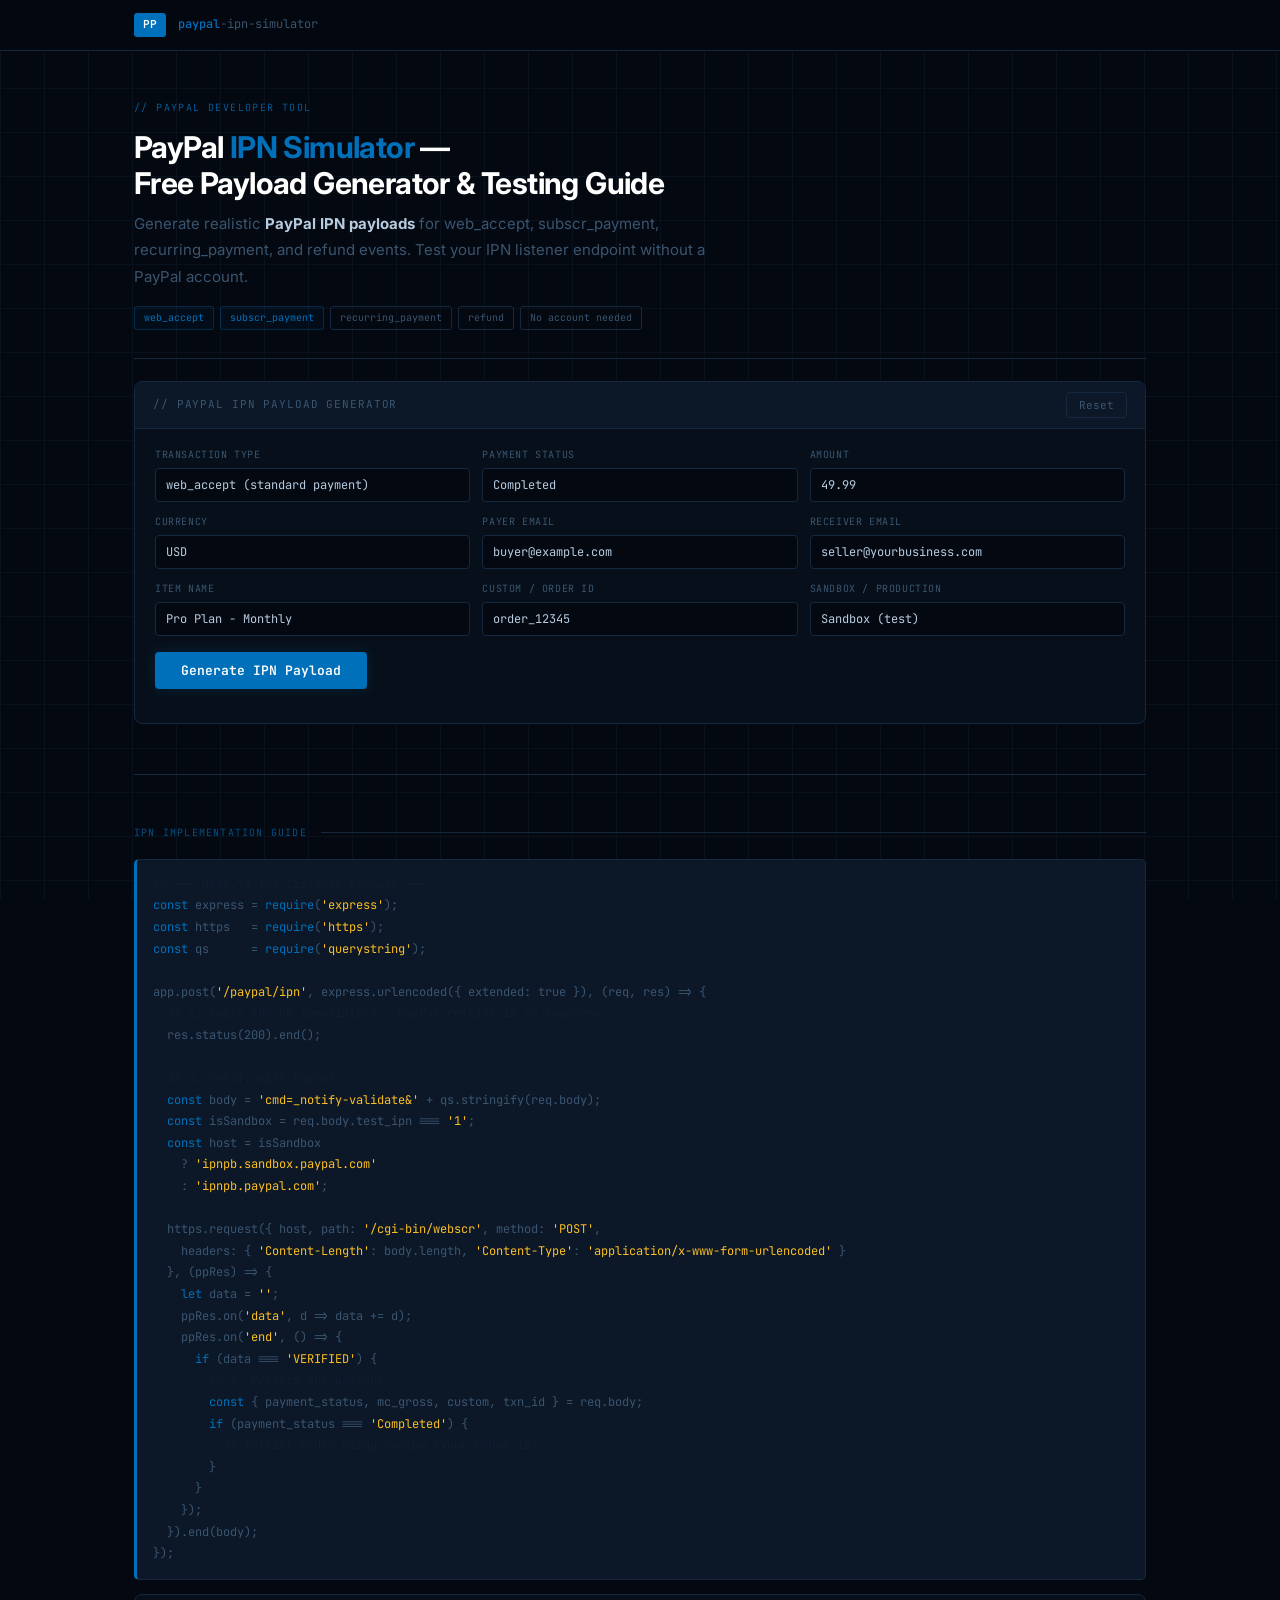
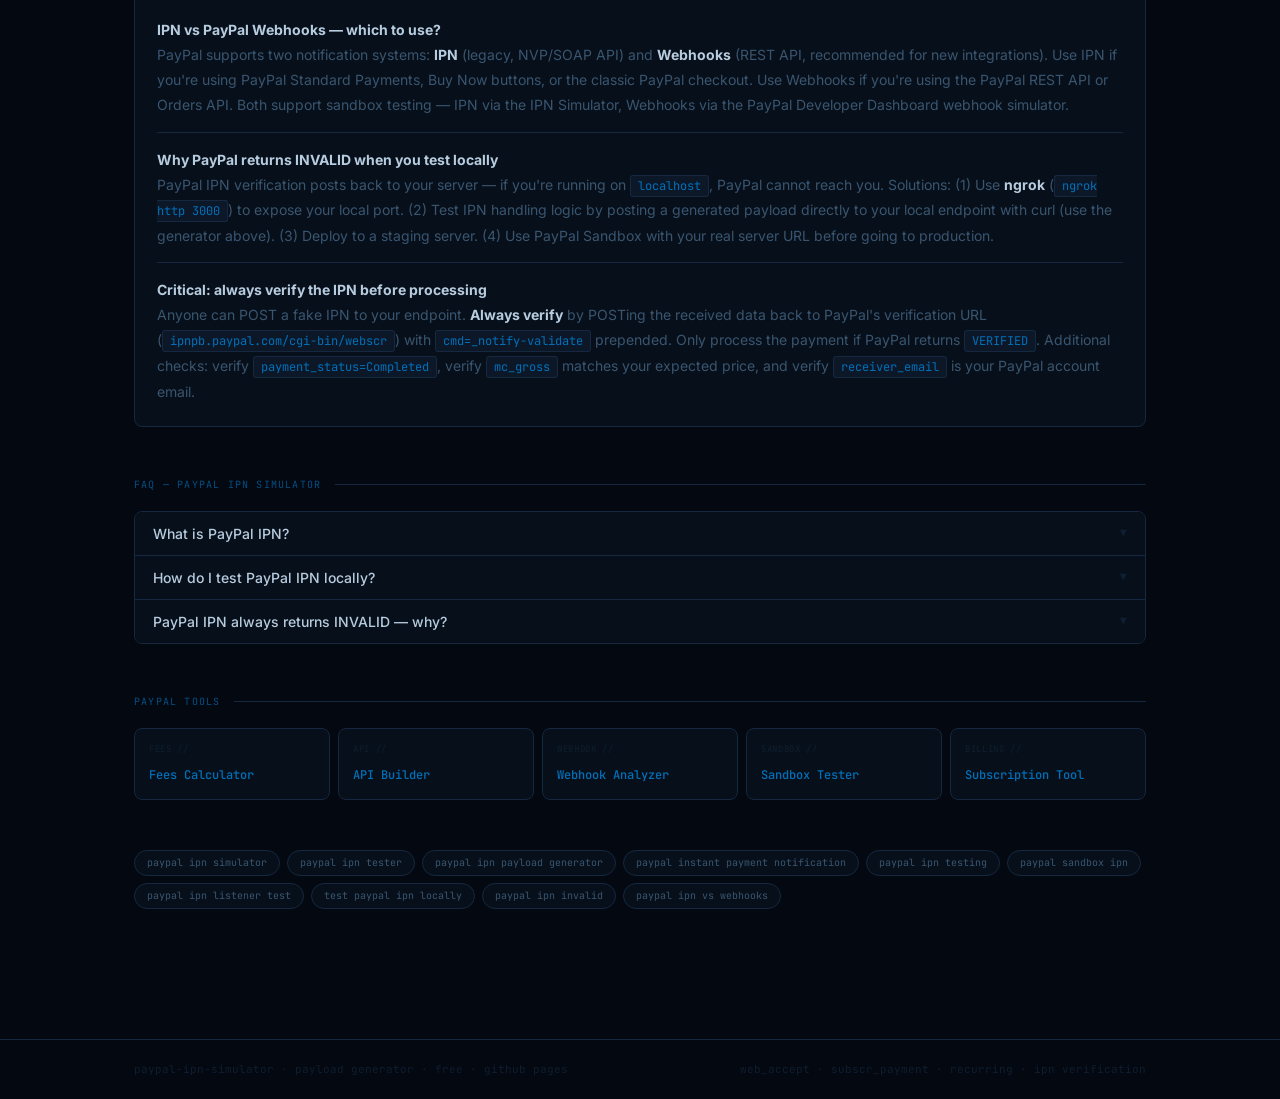
<file: index.html>
<!DOCTYPE html>
<html lang="en">
<head>
<meta charset="UTF-8">
<meta name="viewport" content="width=device-width, initial-scale=1.0">
<meta name="google-site-verification" content="PkLa_ViOo6FAHpvh8SacceMb95o9tePRdrqLNBz9X1M" />
<meta name="robots" content="index, follow">

<title>PayPal IPN Simulator – Free IPN Payload Generator &amp; Testing Guide</title>

<meta name="description" content="Free PayPal IPN simulator. Generate IPN payloads for web_accept, subscr_payment, recurring_payment, and more. Test your IPN listener endpoint with realistic PayPal Instant Payment Notification data. No PayPal account required.">

<meta name="keywords" content="paypal ipn simulator, paypal ipn tester, paypal ipn payload generator, paypal instant payment notification simulator, paypal ipn testing, paypal ipn test tool, paypal sandbox ipn simulator, paypal ipn listener test">

<link rel="canonical" href="https://franrivalbigprojects.github.io/paypal-tools/ipn/">

<meta property="og:title" content="PayPal IPN Simulator – Free IPN Payload Generator">
<meta property="og:description" content="Generate PayPal IPN payloads for web_accept, subscr_payment, and recurring. Test your IPN listener without a PayPal account.">
<meta property="og:type" content="website">

<link rel="preconnect" href="https://fonts.googleapis.com">
<link rel="preconnect" href="https://fonts.gstatic.com" crossorigin>
<link href="https://fonts.googleapis.com/css2?family=JetBrains+Mono:wght@400;500;600&family=Inter:wght@400;500;600;700&display=swap" rel="stylesheet">

<style>
:root {
  --bg: #040810;
  --surface: #07101a;
  --surface2: #0c1828;
  --border: #101e30;
  --border2: #162840;
  --pp: #0070ba;
  --pp-dim: rgba(0,112,186,0.12);
  --pp-dim2: rgba(0,112,186,0.05);
  --pp-glow: rgba(0,112,186,0.18);
  --green: #22c55e;
  --green-dim2: rgba(34,197,94,0.05);
  --orange: #fb923c;
  --orange-dim: rgba(251,146,60,0.08);
  --yellow: #fbbf24;
  --yellow-dim: rgba(251,191,36,0.08);
  --text: #b8cce0;
  --text-muted: #3a5570;
  --text-dim: #0f1e30;
  --mono: 'JetBrains Mono', monospace;
  --sans: 'Inter', sans-serif;
  --r: 8px;
}

* { box-sizing: border-box; margin: 0; padding: 0; }

body {
  font-family: var(--sans);
  background: var(--bg);
  color: var(--text);
  min-height: 100vh;
  line-height: 1.6;
}

body::after {
  content: "";
  position: fixed;
  inset: 0;
  background-image:
    linear-gradient(var(--border) 1px, transparent 1px),
    linear-gradient(90deg, var(--border) 1px, transparent 1px);
  background-size: 44px 44px;
  opacity: 0.45;
  pointer-events: none;
  z-index: 0;
}

header {
  border-bottom: 1px solid var(--border2);
  position: sticky;
  top: 0;
  z-index: 100;
  background: rgba(4,8,16,0.97);
  backdrop-filter: blur(12px);
}

.header-inner {
  max-width: 1060px;
  margin: 0 auto;
  padding: 0 24px;
  height: 50px;
  display: flex;
  align-items: center;
  gap: 12px;
  position: relative;
  z-index: 1;
}

.logo-pill {
  font-family: var(--mono);
  font-size: 11px;
  font-weight: 600;
  color: #fff;
  background: var(--pp);
  border-radius: 3px;
  padding: 3px 9px;
}

.logo-text { font-family: var(--mono); font-size: 12px; color: var(--text-muted); }
.logo-text strong { color: var(--pp); font-weight: 500; }

.wrapper {
  max-width: 1060px;
  margin: 0 auto;
  padding: 0 24px 80px;
  position: relative;
  z-index: 1;
}

.hero {
  padding: 48px 0 28px;
  border-bottom: 1px solid var(--border2);
  margin-bottom: 22px;
}

.hero-eyebrow {
  font-family: var(--mono);
  font-size: 10px;
  letter-spacing: 0.14em;
  text-transform: uppercase;
  color: var(--pp);
  margin-bottom: 12px;
  opacity: 0.8;
}

h1 {
  font-size: clamp(22px, 3.2vw, 30px);
  font-weight: 700;
  color: #fff;
  margin-bottom: 10px;
  letter-spacing: -0.02em;
  line-height: 1.2;
}

h1 em { font-style: normal; color: var(--pp); }

.hero-sub {
  font-size: 15px;
  color: var(--text-muted);
  max-width: 620px;
  line-height: 1.75;
  margin-bottom: 16px;
}

.hero-sub strong { color: var(--text); }

.pill-row { display: flex; flex-wrap: wrap; gap: 6px; }
.pill {
  font-family: var(--mono);
  font-size: 10px;
  padding: 3px 9px;
  border-radius: 3px;
  border: 1px solid;
}
.pill-p  { color: var(--pp); background: var(--pp-dim2); border-color: rgba(0,112,186,0.3); }
.pill-dim { color: var(--text-muted); border-color: var(--border2); }

/* TOOL */
.tool-shell {
  background: var(--surface);
  border: 1px solid var(--border2);
  border-radius: var(--r);
  overflow: hidden;
  margin-bottom: 18px;
}

.tool-topbar {
  background: var(--surface2);
  border-bottom: 1px solid var(--border2);
  padding: 10px 18px;
  display: flex;
  align-items: center;
  justify-content: space-between;
  flex-wrap: wrap;
  gap: 8px;
}

.topbar-label {
  font-family: var(--mono);
  font-size: 11px;
  color: var(--text-muted);
  text-transform: uppercase;
  letter-spacing: 0.08em;
}

.btn-sm {
  font-family: var(--mono);
  font-size: 11px;
  padding: 5px 12px;
  border-radius: 4px;
  cursor: pointer;
  border: 1px solid;
  background: transparent;
  transition: opacity 0.15s;
}
.btn-sm:hover { opacity: 0.75; }
.btn-pp    { color: var(--pp); border-color: rgba(0,112,186,0.3); background: var(--pp-dim2); }
.btn-ghost { color: var(--text-muted); border-color: var(--border2); }

.gen-body { padding: 18px 20px; }

.b-grid {
  display: grid;
  grid-template-columns: 1fr 1fr 1fr;
  gap: 12px;
  margin-bottom: 16px;
}

.field { display: flex; flex-direction: column; gap: 5px; }

.field-label {
  font-family: var(--mono);
  font-size: 10px;
  color: var(--text-muted);
  text-transform: uppercase;
  letter-spacing: 0.06em;
}

.pp-input, .pp-select {
  background: var(--bg);
  border: 1px solid var(--border2);
  border-radius: 4px;
  padding: 8px 10px;
  font-family: var(--mono);
  font-size: 12px;
  color: var(--text);
  width: 100%;
  -webkit-appearance: none;
  transition: border-color 0.2s;
}

.pp-input:focus, .pp-select:focus { outline: none; border-color: rgba(0,112,186,0.35); }
.pp-select option { background: #0c1828; }

.btn-generate {
  padding: 10px 26px;
  font-family: var(--mono);
  font-size: 13px;
  font-weight: 600;
  background: var(--pp);
  color: #fff;
  border: none;
  border-radius: 4px;
  cursor: pointer;
  box-shadow: 0 0 14px var(--pp-glow);
  transition: opacity 0.15s;
  margin-bottom: 16px;
}
.btn-generate:hover { opacity: 0.87; }

.payload-label {
  font-family: var(--mono);
  font-size: 10px;
  text-transform: uppercase;
  letter-spacing: 0.07em;
  color: var(--text-dim);
  margin-bottom: 6px;
}

.payload-box {
  background: var(--bg);
  border: 1px solid var(--border2);
  border-left: 3px solid var(--pp);
  border-radius: 0 var(--r) var(--r) 0;
  padding: 14px 16px;
  font-family: var(--mono);
  font-size: 11px;
  color: var(--green);
  min-height: 60px;
  word-break: break-all;
  line-height: 1.65;
  white-space: pre-wrap;
  margin-bottom: 10px;
}

.copy-btn {
  font-family: var(--mono);
  font-size: 11px;
  padding: 6px 14px;
  background: var(--green-dim2);
  color: var(--green);
  border: 1px solid rgba(34,197,94,0.25);
  border-radius: 4px;
  cursor: pointer;
  transition: opacity 0.15s;
}
.copy-btn:hover { opacity: 0.75; }

/* SECTION */
hr.divider { border: none; border-top: 1px solid var(--border2); margin: 50px 0; }
.content-section { margin-bottom: 50px; }

.sec-head {
  display: flex;
  align-items: center;
  gap: 14px;
  margin-bottom: 18px;
}

.sec-label {
  font-family: var(--mono);
  font-size: 10px;
  text-transform: uppercase;
  letter-spacing: 0.12em;
  color: var(--pp);
  white-space: nowrap;
  opacity: 0.7;
}

.sec-rule { flex: 1; height: 1px; background: var(--border2); }

p { font-size: 14px; color: var(--text-muted); line-height: 1.8; margin-bottom: 10px; max-width: 820px; }
p strong { color: var(--text); }

code {
  font-family: var(--mono);
  font-size: 12px;
  background: var(--surface2);
  color: var(--pp);
  padding: 2px 7px;
  border-radius: 3px;
  border: 1px solid var(--border2);
}

.code-block {
  background: var(--surface2);
  border: 1px solid var(--border2);
  border-left: 3px solid var(--pp);
  border-radius: 5px;
  padding: 14px 16px;
  font-family: var(--mono);
  font-size: 12px;
  line-height: 1.8;
  overflow-x: auto;
  white-space: pre;
  margin: 12px 0;
  color: var(--text-muted);
}

.ck { color: var(--pp); }
.cg { color: var(--green); }
.cm { color: var(--text-dim); }
.cs { color: var(--yellow); }

.dense-block {
  background: var(--surface);
  border: 1px solid var(--border2);
  border-radius: var(--r);
  padding: 22px;
  margin-top: 14px;
}

.dense-block p { margin-bottom: 14px; padding-bottom: 14px; border-bottom: 1px solid var(--border2); max-width: none; }
.dense-block p:last-child { margin-bottom: 0; padding-bottom: 0; border-bottom: none; }

.faq-list {
  margin-top: 14px;
  border: 1px solid var(--border2);
  border-radius: var(--r);
  overflow: hidden;
}

.faq-item { border-bottom: 1px solid var(--border2); }
.faq-item:last-child { border-bottom: none; }

.faq-q {
  width: 100%;
  text-align: left;
  background: var(--surface);
  border: none;
  padding: 13px 18px;
  font-size: 14px;
  font-weight: 500;
  color: var(--text);
  font-family: var(--sans);
  cursor: pointer;
  display: flex;
  justify-content: space-between;
  align-items: center;
  gap: 12px;
  transition: background 0.15s;
}

.faq-q:hover { background: var(--pp-dim2); }
.faq-arrow { font-family: var(--mono); font-size: 11px; color: var(--text-dim); transition: transform 0.2s; flex-shrink: 0; }
.faq-item.open .faq-arrow { transform: rotate(180deg); }

.faq-a {
  display: none;
  padding: 0 18px 13px;
  font-size: 13px;
  color: var(--text-muted);
  line-height: 1.75;
  border-top: 1px solid var(--border2);
  background: var(--bg);
}

.faq-item.open .faq-a { display: block; }
.faq-a code { color: var(--pp); background: var(--pp-dim2); }

.subtools-grid {
  display: grid;
  grid-template-columns: repeat(auto-fill, minmax(180px, 1fr));
  gap: 8px;
  margin-top: 12px;
}

.stl {
  background: var(--surface);
  border: 1px solid var(--border2);
  border-radius: var(--r);
  padding: 12px 14px;
  text-decoration: none;
  display: block;
  transition: border-color 0.15s;
}

.stl:hover { border-color: rgba(0,112,186,0.3); }
.stl-eye  { font-family: var(--mono); font-size: 9px; color: var(--text-dim); text-transform: uppercase; letter-spacing: 0.07em; margin-bottom: 4px; }
.stl-name { font-family: var(--mono); font-size: 12px; color: var(--pp); font-weight: 500; }

.tag-cloud { display: flex; flex-wrap: wrap; gap: 7px; margin-bottom: 50px; }
.tag {
  font-family: var(--mono); font-size: 10px; color: var(--text-muted);
  background: var(--surface); border: 1px solid var(--border2);
  border-radius: 100px; padding: 4px 12px; cursor: default;
}
.tag:hover { color: var(--pp); border-color: rgba(0,112,186,0.3); }

footer { border-top: 1px solid var(--border2); padding: 20px 0; position: relative; z-index: 1; }
.footer-inner {
  max-width: 1060px; margin: 0 auto; padding: 0 24px;
  display: flex; justify-content: space-between; align-items: center;
  flex-wrap: wrap; gap: 8px;
}
footer p { font-family: var(--mono); font-size: 11px; color: var(--text-dim); margin: 0; }

@media (max-width: 640px) {
  .b-grid { grid-template-columns: 1fr 1fr; }
}
</style>

<script type="application/ld+json">
{"@context":"https://schema.org","@type":"SoftwareApplication","name":"PayPal IPN Simulator","applicationCategory":"DeveloperApplication","operatingSystem":"Web","offers":{"@type":"Offer","price":"0","priceCurrency":"USD"},"description":"Free PayPal IPN simulator and payload generator. Generate realistic IPN payloads for web_accept, subscr_payment, recurring_payment, and refund transactions. Test your IPN listener endpoint without a PayPal developer account.","featureList":"IPN payload generation, web_accept, subscr_payment, recurring_payment, refund, custom amounts and transaction IDs"}
</script>

<script type="application/ld+json">
{"@context":"https://schema.org","@type":"FAQPage","mainEntity":[{"@type":"Question","name":"What is PayPal IPN?","acceptedAnswer":{"@type":"Answer","text":"PayPal IPN (Instant Payment Notification) is a server-to-server notification system where PayPal sends an HTTP POST to your endpoint whenever a payment event occurs (payment completed, refunded, subscription charged, etc.). Your server must respond with HTTP 200 and then POST the received data back to PayPal's IPN verification URL (https://ipnpb.paypal.com/cgi-bin/webscr) with cmd=_notify-validate. PayPal replies with VERIFIED or INVALID to confirm the message authenticity."}},{"@type":"Question","name":"How do I test PayPal IPN locally?","acceptedAnswer":{"@type":"Answer","text":"To test IPN locally: (1) Use ngrok to expose your local server: ngrok http 3000. (2) Configure your PayPal Sandbox account IPN URL to the ngrok HTTPS URL. (3) Use the PayPal Sandbox IPN Simulator at developer.paypal.com to send test notifications. (4) Alternatively, use this tool to generate an IPN payload and POST it directly to your local endpoint with curl: curl -X POST http://localhost:3000/ipn -d 'PASTE_PAYLOAD_HERE'. Your IPN handler should respond 200 OK and then verify with PayPal's sandbox IPN validation URL."}}]}
</script>
</head>

<body>
<header>
  <div class="header-inner">
    <span class="logo-pill">PP</span>
    <span class="logo-text"><strong>paypal</strong>-ipn-simulator</span>
  </div>
</header>

<div class="wrapper">

  <section class="hero">
    <p class="hero-eyebrow">// PayPal Developer Tool</p>
    <h1>PayPal <em>IPN Simulator</em> —<br>Free Payload Generator &amp; Testing Guide</h1>
    <p class="hero-sub">
      Generate realistic <strong>PayPal IPN payloads</strong> for web_accept, subscr_payment, recurring_payment, and refund events. Test your IPN listener endpoint without a PayPal account.
    </p>
    <div class="pill-row">
      <span class="pill pill-p">web_accept</span>
      <span class="pill pill-p">subscr_payment</span>
      <span class="pill pill-dim">recurring_payment</span>
      <span class="pill pill-dim">refund</span>
      <span class="pill pill-dim">No account needed</span>
    </div>
  </section>

  <!-- IPN GENERATOR TOOL -->
  <div class="tool-shell">
    <div class="tool-topbar">
      <span class="topbar-label">// PayPal IPN Payload Generator</span>
      <button class="btn-sm btn-ghost" id="clearBtn">Reset</button>
    </div>

    <div class="gen-body">
      <div class="b-grid">
        <div class="field">
          <label class="field-label">Transaction type</label>
          <select class="pp-select" id="txnType">
            <option value="web_accept">web_accept (standard payment)</option>
            <option value="subscr_payment">subscr_payment (subscription)</option>
            <option value="recurring_payment">recurring_payment (billing agreement)</option>
            <option value="refund">refund</option>
            <option value="subscr_signup">subscr_signup (new subscription)</option>
            <option value="subscr_cancel">subscr_cancel (cancelled subscription)</option>
          </select>
        </div>
        <div class="field">
          <label class="field-label">Payment status</label>
          <select class="pp-select" id="paymentStatus">
            <option value="Completed">Completed</option>
            <option value="Pending">Pending</option>
            <option value="Failed">Failed</option>
            <option value="Refunded">Refunded</option>
            <option value="Reversed">Reversed</option>
          </select>
        </div>
        <div class="field">
          <label class="field-label">Amount</label>
          <input class="pp-input" type="text" id="amount" value="49.99">
        </div>
        <div class="field">
          <label class="field-label">Currency</label>
          <select class="pp-select" id="currency">
            <option value="USD">USD</option>
            <option value="EUR">EUR</option>
            <option value="GBP">GBP</option>
            <option value="CAD">CAD</option>
            <option value="AUD">AUD</option>
          </select>
        </div>
        <div class="field">
          <label class="field-label">Payer email</label>
          <input class="pp-input" type="text" id="payerEmail" value="buyer@example.com">
        </div>
        <div class="field">
          <label class="field-label">Receiver email</label>
          <input class="pp-input" type="text" id="receiverEmail" value="seller@yourbusiness.com">
        </div>
        <div class="field">
          <label class="field-label">Item name</label>
          <input class="pp-input" type="text" id="itemName" value="Pro Plan - Monthly">
        </div>
        <div class="field">
          <label class="field-label">Custom / order ID</label>
          <input class="pp-input" type="text" id="custom" value="order_12345">
        </div>
        <div class="field">
          <label class="field-label">Sandbox / Production</label>
          <select class="pp-select" id="env">
            <option value="sandbox">Sandbox (test)</option>
            <option value="production">Production</option>
          </select>
        </div>
      </div>

      <button class="btn-generate" id="generateBtn">Generate IPN Payload</button>

      <div id="outputSection" style="display:none;">
        <div class="payload-label">URL-encoded IPN payload (POST body)</div>
        <div class="payload-box" id="payloadBox"></div>
        <button class="copy-btn" id="copyBtn">Copy Payload</button>
        <span id="copyFb" style="font-family:var(--mono);font-size:11px;color:var(--green);display:none;margin-left:8px;">Copied!</span>

        <div style="margin-top:18px;" class="payload-label">curl command — POST to your local endpoint</div>
        <div class="payload-box" id="curlBox" style="color:var(--yellow);"></div>
        <button class="copy-btn" id="copyCurlBtn">Copy curl</button>
        <span id="curlFb" style="font-family:var(--mono);font-size:11px;color:var(--green);display:none;margin-left:8px;">Copied!</span>
      </div>
    </div>
  </div>

  <hr class="divider">

  <!-- GUIDE -->
  <section class="content-section">
    <div class="sec-head">
      <span class="sec-label">IPN implementation guide</span>
      <span class="sec-rule"></span>
    </div>

    <div class="code-block"><span class="cm">// ─── Node.js IPN listener example ───</span>
<span class="ck">const</span> express = <span class="ck">require</span>(<span class="cs">'express'</span>);
<span class="ck">const</span> https   = <span class="ck">require</span>(<span class="cs">'https'</span>);
<span class="ck">const</span> qs      = <span class="ck">require</span>(<span class="cs">'querystring'</span>);

app.post(<span class="cs">'/paypal/ipn'</span>, express.urlencoded({ extended: true }), (req, res) => {
  <span class="cm">// 1. Reply 200 OK immediately — PayPal retries if no response</span>
  res.status(200).end();

  <span class="cm">// 2. Verify with PayPal</span>
  <span class="ck">const</span> body = <span class="cs">'cmd=_notify-validate&'</span> + qs.stringify(req.body);
  <span class="ck">const</span> isSandbox = req.body.test_ipn === <span class="cs">'1'</span>;
  <span class="ck">const</span> host = isSandbox
    ? <span class="cs">'ipnpb.sandbox.paypal.com'</span>
    : <span class="cs">'ipnpb.paypal.com'</span>;

  https.request({ host, path: <span class="cs">'/cgi-bin/webscr'</span>, method: <span class="cs">'POST'</span>,
    headers: { <span class="cs">'Content-Length'</span>: body.length, <span class="cs">'Content-Type'</span>: <span class="cs">'application/x-www-form-urlencoded'</span> }
  }, (ppRes) => {
    <span class="ck">let</span> data = <span class="cs">''</span>;
    ppRes.on(<span class="cs">'data'</span>, d => data += d);
    ppRes.on(<span class="cs">'end'</span>, () => {
      <span class="ck">if</span> (data === <span class="cs">'VERIFIED'</span>) {
        <span class="cm">// 3. Process the payment</span>
        <span class="ck">const</span> { payment_status, mc_gross, custom, txn_id } = req.body;
        <span class="ck">if</span> (payment_status === <span class="cs">'Completed'</span>) {
          <span class="cm">// fulfill order using custom (your order ID)</span>
        }
      }
    });
  }).end(body);
});</div>

    <div class="dense-block">
      <p><strong>IPN vs PayPal Webhooks — which to use?</strong><br>
      PayPal supports two notification systems: <strong>IPN</strong> (legacy, NVP/SOAP API) and <strong>Webhooks</strong> (REST API, recommended for new integrations). Use IPN if you're using PayPal Standard Payments, Buy Now buttons, or the classic PayPal checkout. Use Webhooks if you're using the PayPal REST API or Orders API. Both support sandbox testing — IPN via the IPN Simulator, Webhooks via the PayPal Developer Dashboard webhook simulator.</p>
      <p><strong>Why PayPal returns INVALID when you test locally</strong><br>
      PayPal IPN verification posts back to your server — if you're running on <code>localhost</code>, PayPal cannot reach you. Solutions: (1) Use <strong>ngrok</strong> (<code>ngrok http 3000</code>) to expose your local port. (2) Test IPN handling logic by posting a generated payload directly to your local endpoint with curl (use the generator above). (3) Deploy to a staging server. (4) Use PayPal Sandbox with your real server URL before going to production.</p>
      <p><strong>Critical: always verify the IPN before processing</strong><br>
      Anyone can POST a fake IPN to your endpoint. <strong>Always verify</strong> by POSTing the received data back to PayPal's verification URL (<code>ipnpb.paypal.com/cgi-bin/webscr</code>) with <code>cmd=_notify-validate</code> prepended. Only process the payment if PayPal returns <code>VERIFIED</code>. Additional checks: verify <code>payment_status=Completed</code>, verify <code>mc_gross</code> matches your expected price, and verify <code>receiver_email</code> is your PayPal account email.</p>
    </div>
  </section>

  <!-- FAQ -->
  <section class="content-section">
    <div class="sec-head">
      <span class="sec-label">FAQ — PayPal IPN simulator</span>
      <span class="sec-rule"></span>
    </div>
    <div class="faq-list">
      <div class="faq-item">
        <button class="faq-q" onclick="toggleFaq(this)">What is PayPal IPN?<span class="faq-arrow">&#9660;</span></button>
        <div class="faq-a">PayPal IPN (Instant Payment Notification) is a server-to-server notification system. When a payment event occurs, PayPal sends an HTTP POST to your IPN listener URL with transaction details. Your server responds 200 OK, then verifies by posting the data back to PayPal's verification endpoint. Use IPN for PayPal Standard, Buy Now buttons, and legacy integrations. Use Webhooks for REST API integrations.</div>
      </div>
      <div class="faq-item">
        <button class="faq-q" onclick="toggleFaq(this)">How do I test PayPal IPN locally?<span class="faq-arrow">&#9660;</span></button>
        <div class="faq-a">(1) <strong>ngrok method</strong>: run <code>ngrok http 3000</code>, copy the HTTPS URL, set it as your PayPal Sandbox IPN URL, use the PayPal IPN Simulator at developer.paypal.com. (2) <strong>Direct POST method</strong>: use this generator to create a payload, then <code>curl -X POST http://localhost:3000/ipn -d 'PAYLOAD'</code> — this tests your handler logic without needing PayPal to reach you. (3) <strong>Note</strong>: the IPN verification step (posting back to PayPal) won't work on localhost — mock it during local testing.</div>
      </div>
      <div class="faq-item">
        <button class="faq-q" onclick="toggleFaq(this)">PayPal IPN always returns INVALID — why?<span class="faq-arrow">&#9660;</span></button>
        <div class="faq-a">Common causes: (1) Not prepending <code>cmd=_notify-validate&</code> before the raw POST body when verifying. (2) Using production IPN URL (<code>ipnpb.paypal.com</code>) for sandbox — use <code>ipnpb.sandbox.paypal.com</code> for sandbox. (3) Modifying the IPN data before verification — send the exact POST body received, unmodified. (4) Using the wrong content-type — must be <code>application/x-www-form-urlencoded</code>. (5) Encoding issues — use the raw body bytes, not JSON-parsed values.</div>
      </div>
    </div>
  </section>

  <section class="content-section">
    <div class="sec-head">
      <span class="sec-label">PayPal tools</span>
      <span class="sec-rule"></span>
    </div>
    <div class="subtools-grid">
      <a href="../fees/" class="stl"><p class="stl-eye">fees //</p><span class="stl-name">Fees Calculator</span></a>
      <a href="../api-builder/" class="stl"><p class="stl-eye">api //</p><span class="stl-name">API Builder</span></a>
      <a href="../webhook/" class="stl"><p class="stl-eye">webhook //</p><span class="stl-name">Webhook Analyzer</span></a>
      <a href="../sandbox/" class="stl"><p class="stl-eye">sandbox //</p><span class="stl-name">Sandbox Tester</span></a>
      <a href="../subscription/" class="stl"><p class="stl-eye">billing //</p><span class="stl-name">Subscription Tool</span></a>
    </div>
  </section>

  <div class="tag-cloud">
    <span class="tag">paypal ipn simulator</span>
    <span class="tag">paypal ipn tester</span>
    <span class="tag">paypal ipn payload generator</span>
    <span class="tag">paypal instant payment notification</span>
    <span class="tag">paypal ipn testing</span>
    <span class="tag">paypal sandbox ipn</span>
    <span class="tag">paypal ipn listener test</span>
    <span class="tag">test paypal ipn locally</span>
    <span class="tag">paypal ipn invalid</span>
    <span class="tag">paypal ipn vs webhooks</span>
  </div>

</div>

<footer>
  <div class="footer-inner">
    <p>paypal-ipn-simulator &middot; payload generator &middot; free &middot; github pages</p>
    <p>web_accept &middot; subscr_payment &middot; recurring &middot; ipn verification</p>
  </div>
</footer>

<script>
function randomTxnId() {
  var chars = 'ABCDEFGHJKLMNPQRSTUVWXYZ23456789';
  var r = '';
  for (var i = 0; i < 17; i++) r += chars.charAt(Math.floor(Math.random() * chars.length));
  return r;
}

function randomSubId() {
  var chars = 'ABCDEFGHJKLMNPQRSTUVWXYZ0123456789';
  var r = 'I-';
  for (var i = 0; i < 13; i++) r += chars.charAt(Math.floor(Math.random() * chars.length));
  return r;
}

function pad(n) { return n < 10 ? '0' + n : String(n); }

function ipnDate() {
  var d = new Date();
  var months = ['Jan','Feb','Mar','Apr','May','Jun','Jul','Aug','Sep','Oct','Nov','Dec'];
  return pad(d.getHours()) + ':' + pad(d.getMinutes()) + ':' + pad(d.getSeconds()) + ' ' + months[d.getMonth()] + ' ' + pad(d.getDate()) + ', ' + d.getFullYear() + ' PDT';
}

function buildPayload() {
  var txnType = document.getElementById('txnType').value;
  var status  = document.getElementById('paymentStatus').value;
  var amount  = document.getElementById('amount').value || '9.99';
  var cur     = document.getElementById('currency').value;
  var payer   = document.getElementById('payerEmail').value || 'buyer@example.com';
  var recv    = document.getElementById('receiverEmail').value || 'seller@example.com';
  var item    = document.getElementById('itemName').value || 'Product';
  var custom  = document.getElementById('custom').value || 'order_001';
  var env     = document.getElementById('env').value;
  var isSand  = env === 'sandbox';

  var txnId = randomTxnId();
  var fee   = (parseFloat(amount) * 0.029 + 0.30).toFixed(2);
  var net   = (parseFloat(amount) - parseFloat(fee)).toFixed(2);
  var now   = ipnDate();
  var subId = randomSubId();

  var fields = {
    mc_gross:          amount,
    protection_eligibility: 'Eligible',
    address_status:    'confirmed',
    item_number:       '1',
    tax:               '0.00',
    payer_id:          'PAYERID' + Math.random().toString(36).substr(2, 8).toUpperCase(),
    address_street:    '123 Main St',
    payment_date:      now,
    payment_status:    status,
    charset:           'windows-1252',
    address_zip:       '95101',
    first_name:        'John',
    mc_fee:            fee,
    address_country_code: 'US',
    address_name:      'John Doe',
    notify_version:    '3.9',
    custom:            custom,
    payer_status:      'verified',
    business:          recv,
    address_country:   'United States',
    address_city:      'San Jose',
    quantity:          '1',
    verify_sign:       'Aj' + Math.random().toString(36).substr(2, 40),
    payer_email:       payer,
    txn_id:            txnId,
    payment_type:      'instant',
    last_name:         'Doe',
    address_state:     'CA',
    receiver_email:    recv,
    payment_fee:       fee,
    receiver_id:       'RECEIVERID' + Math.random().toString(36).substr(2, 6).toUpperCase(),
    txn_type:          txnType,
    item_name:         item,
    mc_currency:       cur,
    residence_country: 'US',
    transaction_subject: item,
    payment_gross:     amount,
    ipn_track_id:      Math.random().toString(36).substr(2, 16)
  };

  if (isSand) fields.test_ipn = '1';

  if (txnType === 'subscr_payment' || txnType === 'recurring_payment') {
    fields.subscr_id      = subId;
    fields.recurring_payment_id = subId;
    fields.period_type    = ' Regular';
    fields.product_name   = item;
    fields.product_type   = '1';
    fields.outstanding_balance = '0.00';
    fields.next_payment_date = ipnDate();
    fields.amount         = amount;
    fields.amount_per_cycle = amount;
    fields.mc_amount3     = amount;
  }

  if (txnType === 'subscr_signup') {
    fields.subscr_id  = subId;
    fields.subscr_date = now;
    fields.mc_amount3 = amount;
    fields.period3    = '1 M';
    fields.reattempt  = '1';
    delete fields.payment_status;
    delete fields.mc_gross;
    delete fields.mc_fee;
  }

  if (txnType === 'subscr_cancel') {
    fields.subscr_id   = subId;
    fields.subscr_date = now;
    delete fields.payment_status;
    delete fields.mc_gross;
    delete fields.mc_fee;
  }

  if (txnType === 'refund') {
    fields.payment_status = 'Refunded';
    fields.mc_gross       = '-' + amount;
    fields.parent_txn_id  = randomTxnId();
    fields.reason_code    = 'refund';
  }

  var pairs = [];
  Object.keys(fields).forEach(function(k) {
    pairs.push(encodeURIComponent(k) + '=' + encodeURIComponent(fields[k]));
  });

  return pairs.join('&');
}

function generatePayload() {
  var payload = buildPayload();
  document.getElementById('payloadBox').textContent = payload;

  var ep = 'http://localhost:3000/paypal/ipn';
  document.getElementById('curlBox').textContent =
    'curl -X POST \\\n  -H "Content-Type: application/x-www-form-urlencoded" \\\n  -d \'' + payload.substring(0, 200) + '...\' \\\n  ' + ep + '\n\n# (payload truncated for display — use Copy Payload for full value)';

  document.getElementById('outputSection').style.display = 'block';
}

function copyText(id, fbId) {
  var text;
  if (id === 'payloadBox') {
    text = document.getElementById(id).textContent;
  } else {
    text = buildPayload();
    var ep = 'http://localhost:3000/paypal/ipn';
    text = 'curl -X POST -H "Content-Type: application/x-www-form-urlencoded" -d \'' + text + '\' ' + ep;
  }
  if (navigator.clipboard) {
    navigator.clipboard.writeText(text).then(function() { showFb(fbId); });
  } else {
    var ta = document.createElement('textarea');
    ta.value = text;
    document.body.appendChild(ta);
    ta.select();
    document.execCommand('copy');
    document.body.removeChild(ta);
    showFb(fbId);
  }
}

function showFb(id) {
  var fb = document.getElementById(id);
  fb.style.display = 'inline';
  setTimeout(function() { fb.style.display = 'none'; }, 2000);
}

function toggleFaq(btn) {
  btn.parentElement.classList.toggle('open');
}

document.addEventListener('DOMContentLoaded', function() {
  document.getElementById('generateBtn').addEventListener('click', generatePayload);
  document.getElementById('copyBtn').addEventListener('click', function() { copyText('payloadBox', 'copyFb'); });
  document.getElementById('copyCurlBtn').addEventListener('click', function() { copyText('curlBox', 'curlFb'); });
  document.getElementById('clearBtn').addEventListener('click', function() {
    document.getElementById('outputSection').style.display = 'none';
  });
});
</script>

</body>
</html>
</file>
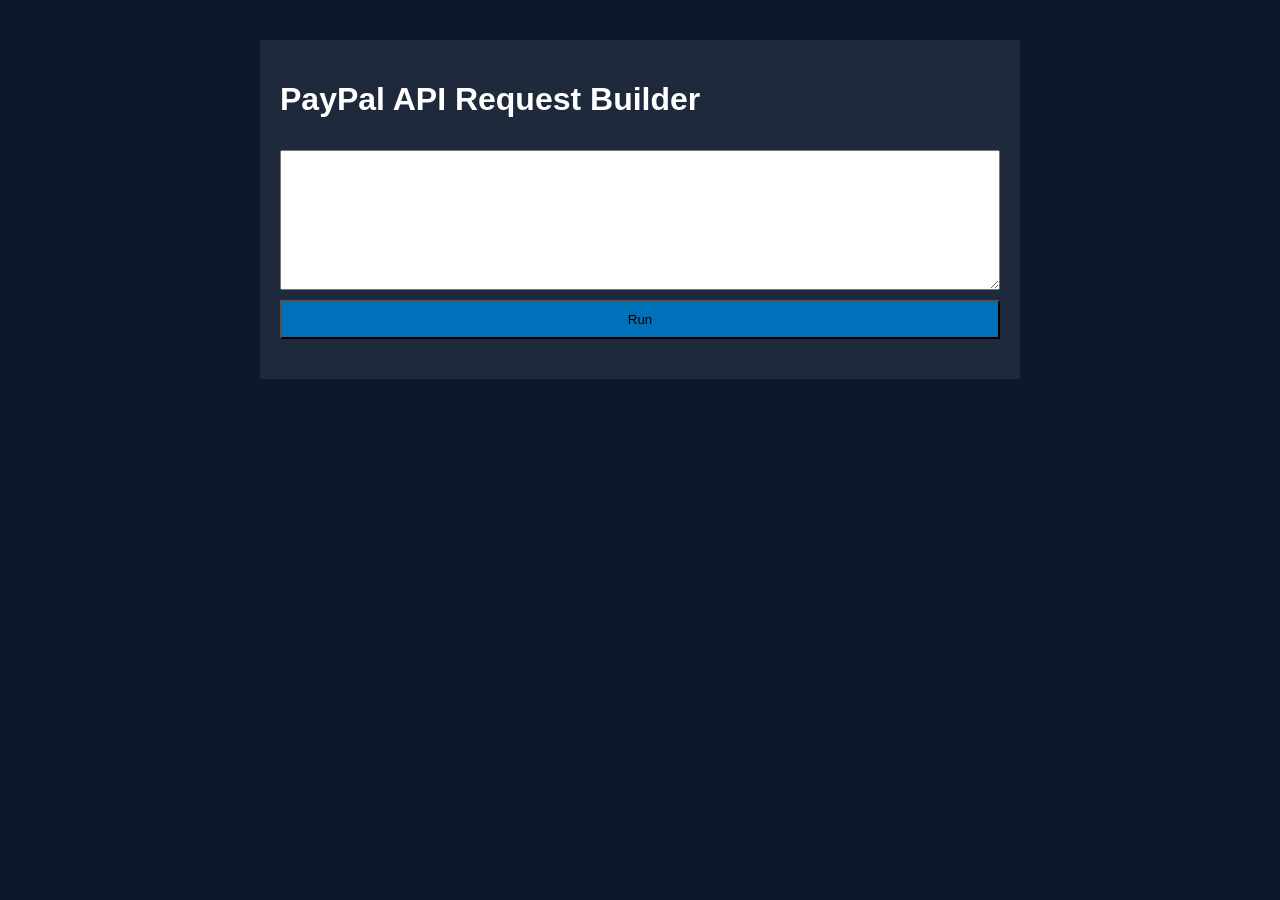
<file: api-builder/index.html>
<html><head><meta charset='UTF-8'><title>PayPal API Request Builder</title><meta name='viewport' content='width=device-width, initial-scale=1.0'><link rel='stylesheet' href='styles.css'></head><body><div class='container'><h1>PayPal API Request Builder</h1><textarea id='req'></textarea><button onclick='run()'>Run</button><div id='res' class='result'></div></div><script src='script.js'></script></body></html>
</file>
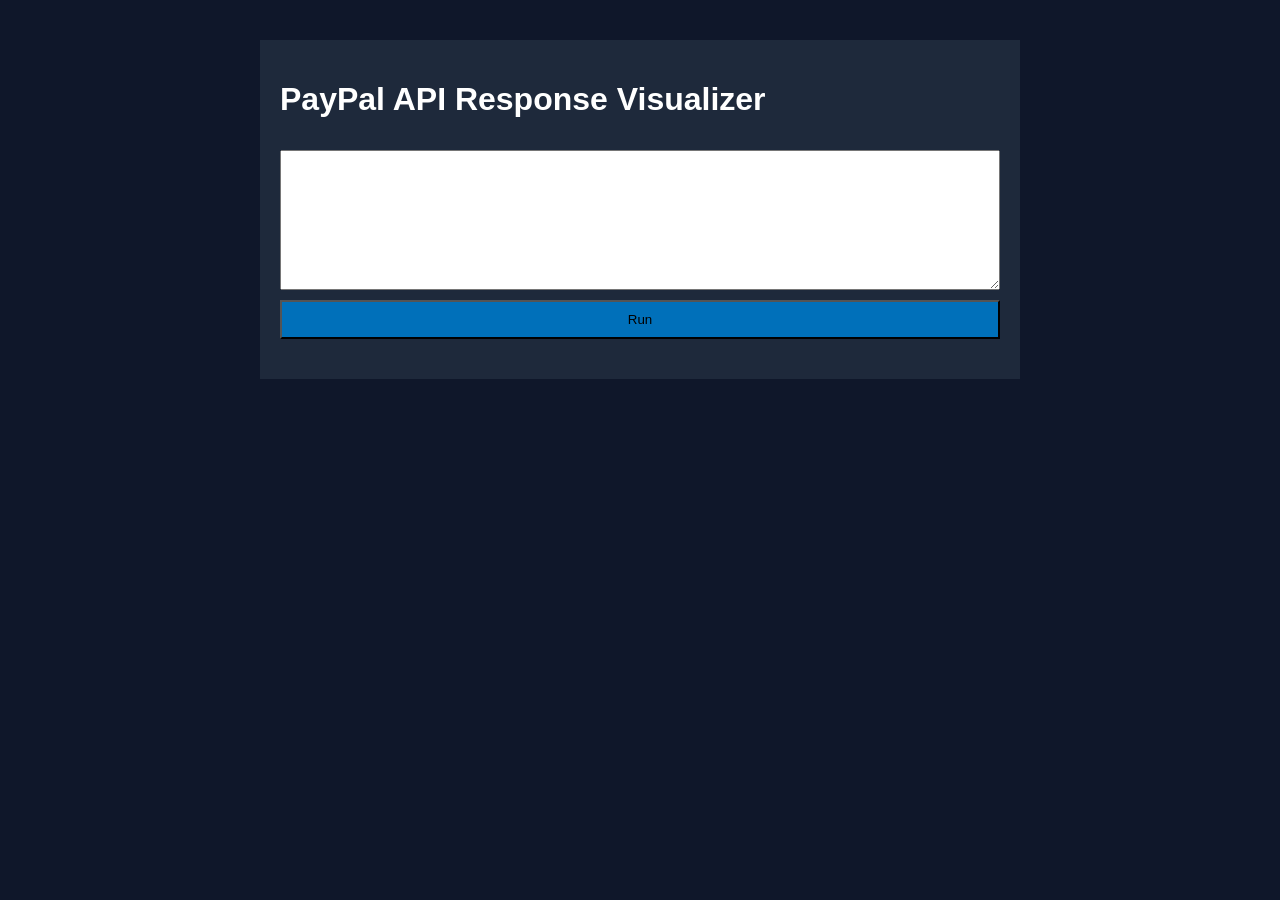
<file: api-response/index.html>
<html><head><meta charset='UTF-8'><title>PayPal API Response Visualizer</title><meta name='viewport' content='width=device-width, initial-scale=1.0'><link rel='stylesheet' href='styles.css'></head><body><div class='container'><h1>PayPal API Response Visualizer</h1><textarea id='resq'></textarea><button onclick='run()'>Run</button><div id='res' class='result'></div></div><script src='script.js'></script></body></html>
</file>
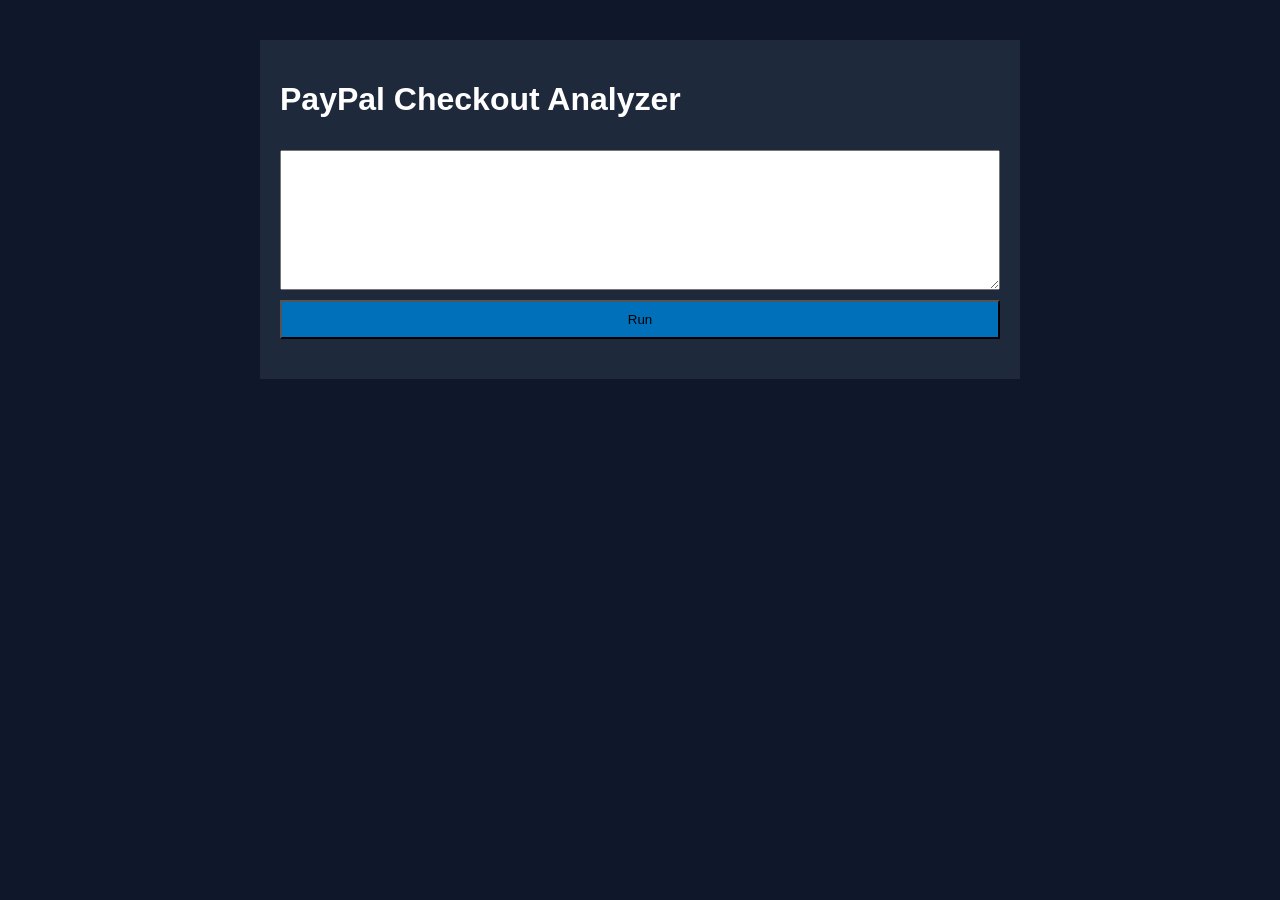
<file: checkout/index.html>
<html><head><meta charset='UTF-8'><title>PayPal Checkout Analyzer</title><meta name='viewport' content='width=device-width, initial-scale=1.0'><link rel='stylesheet' href='styles.css'></head><body><div class='container'><h1>PayPal Checkout Analyzer</h1><textarea id='flow'></textarea><button onclick='run()'>Run</button><div id='res' class='result'></div></div><script src='script.js'></script></body></html>
</file>
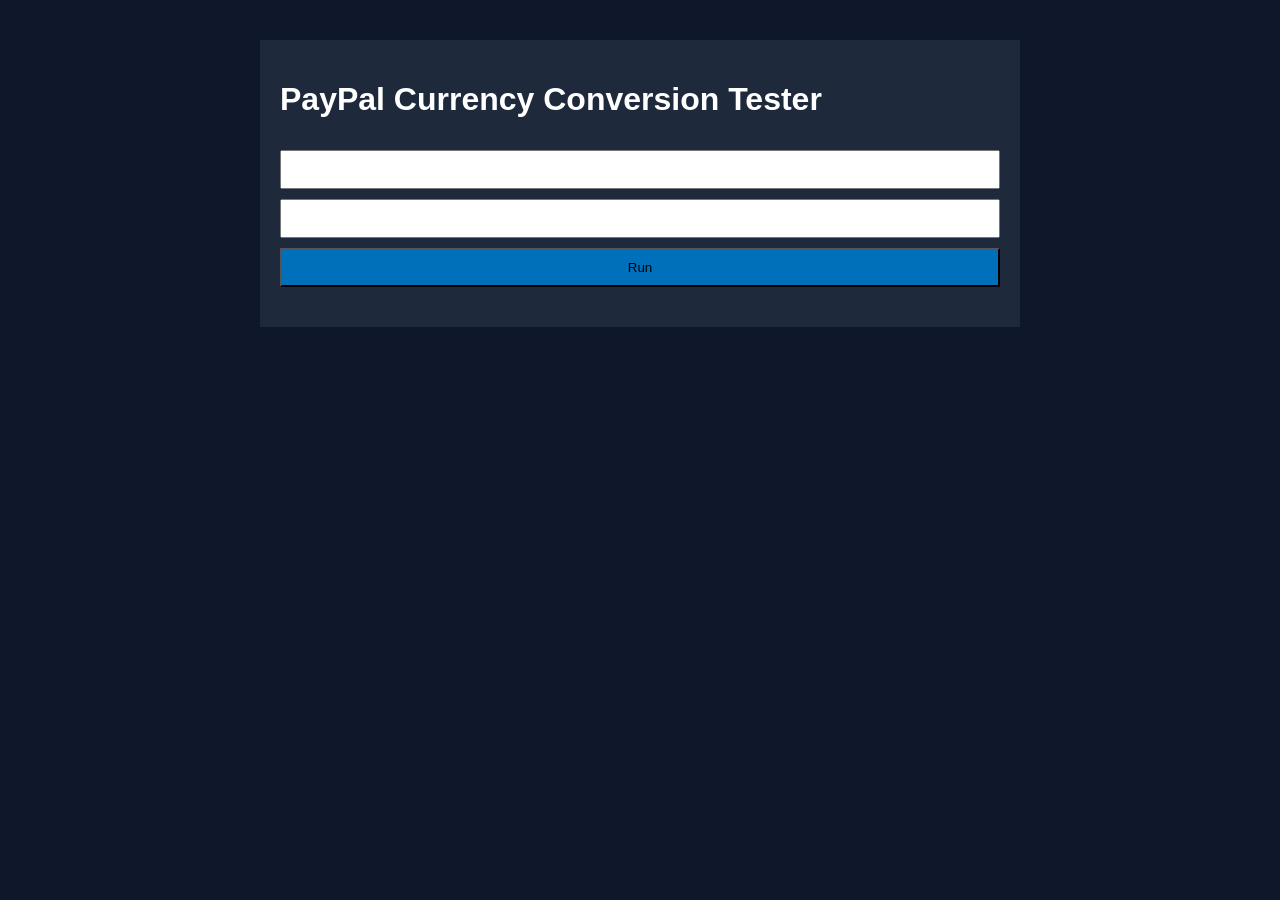
<file: currency/index.html>
<html><head><meta charset='UTF-8'><title>PayPal Currency Conversion Tester</title><meta name='viewport' content='width=device-width, initial-scale=1.0'><link rel='stylesheet' href='styles.css'></head><body><div class='container'><h1>PayPal Currency Conversion Tester</h1><input id='amount'><input id='rate'><button onclick='run()'>Run</button><div id='res' class='result'></div></div><script src='script.js'></script></body></html>
</file>
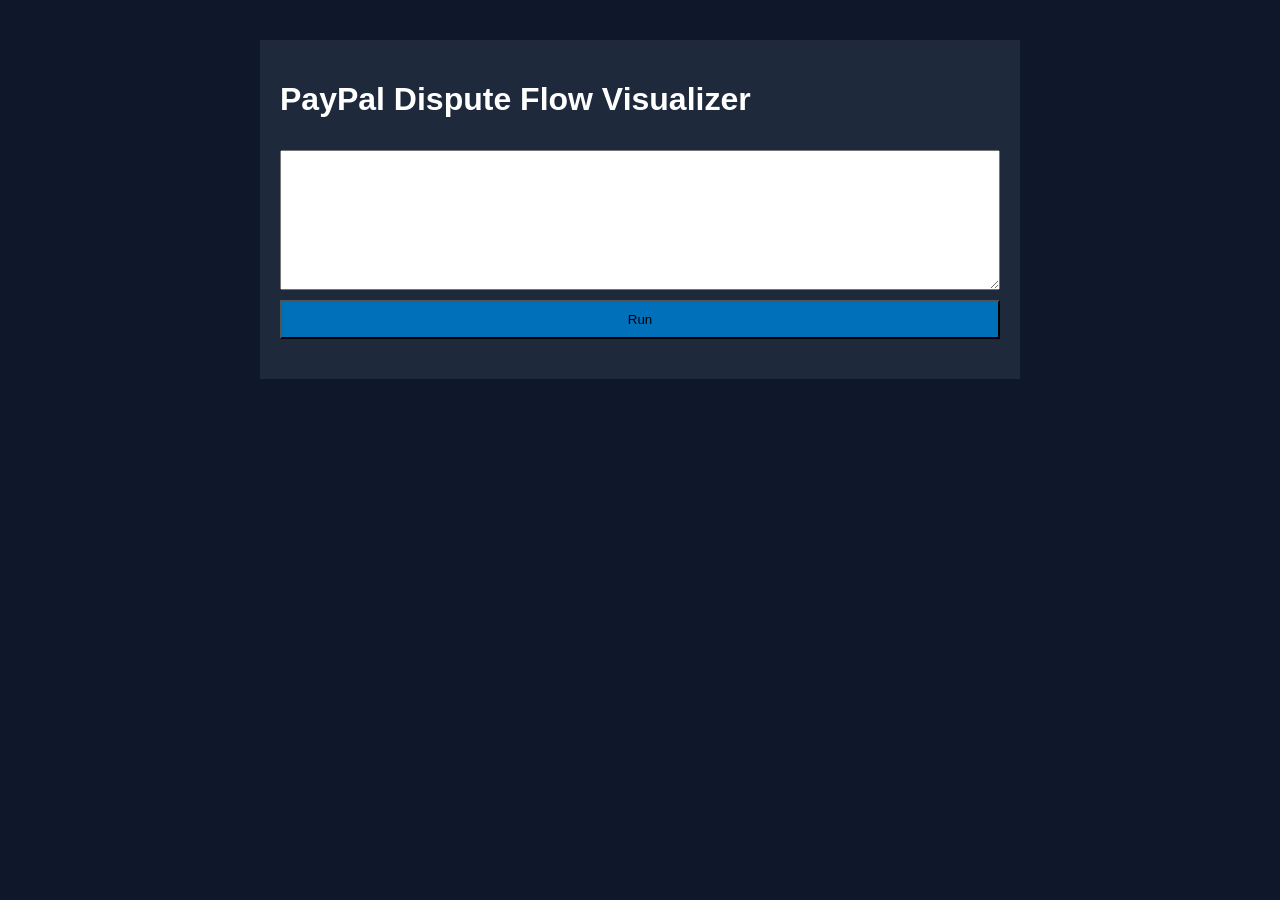
<file: dispute/index.html>
<html><head><meta charset='UTF-8'><title>PayPal Dispute Flow Visualizer</title><meta name='viewport' content='width=device-width, initial-scale=1.0'><link rel='stylesheet' href='styles.css'></head><body><div class='container'><h1>PayPal Dispute Flow Visualizer</h1><textarea id='flow'></textarea><button onclick='run()'>Run</button><div id='res' class='result'></div></div><script src='script.js'></script></body></html>
</file>
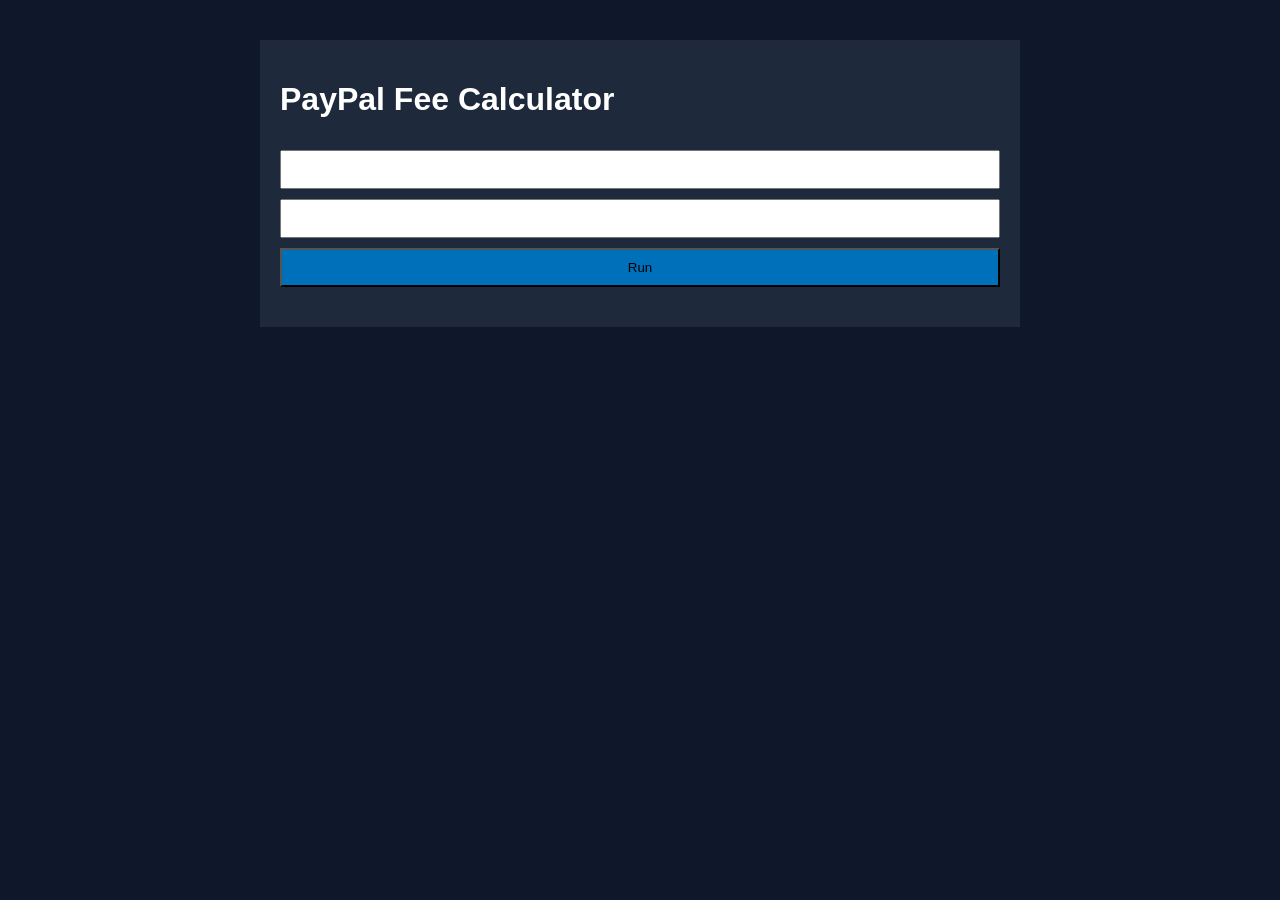
<file: fees/index.html>
<html><head><meta charset='UTF-8'><title>PayPal Fee Calculator</title><meta name='viewport' content='width=device-width, initial-scale=1.0'><link rel='stylesheet' href='styles.css'></head><body><div class='container'><h1>PayPal Fee Calculator</h1><input id='amount'><input id='fee'><button onclick='run()'>Run</button><div id='res' class='result'></div></div><script src='script.js'></script></body></html>
</file>
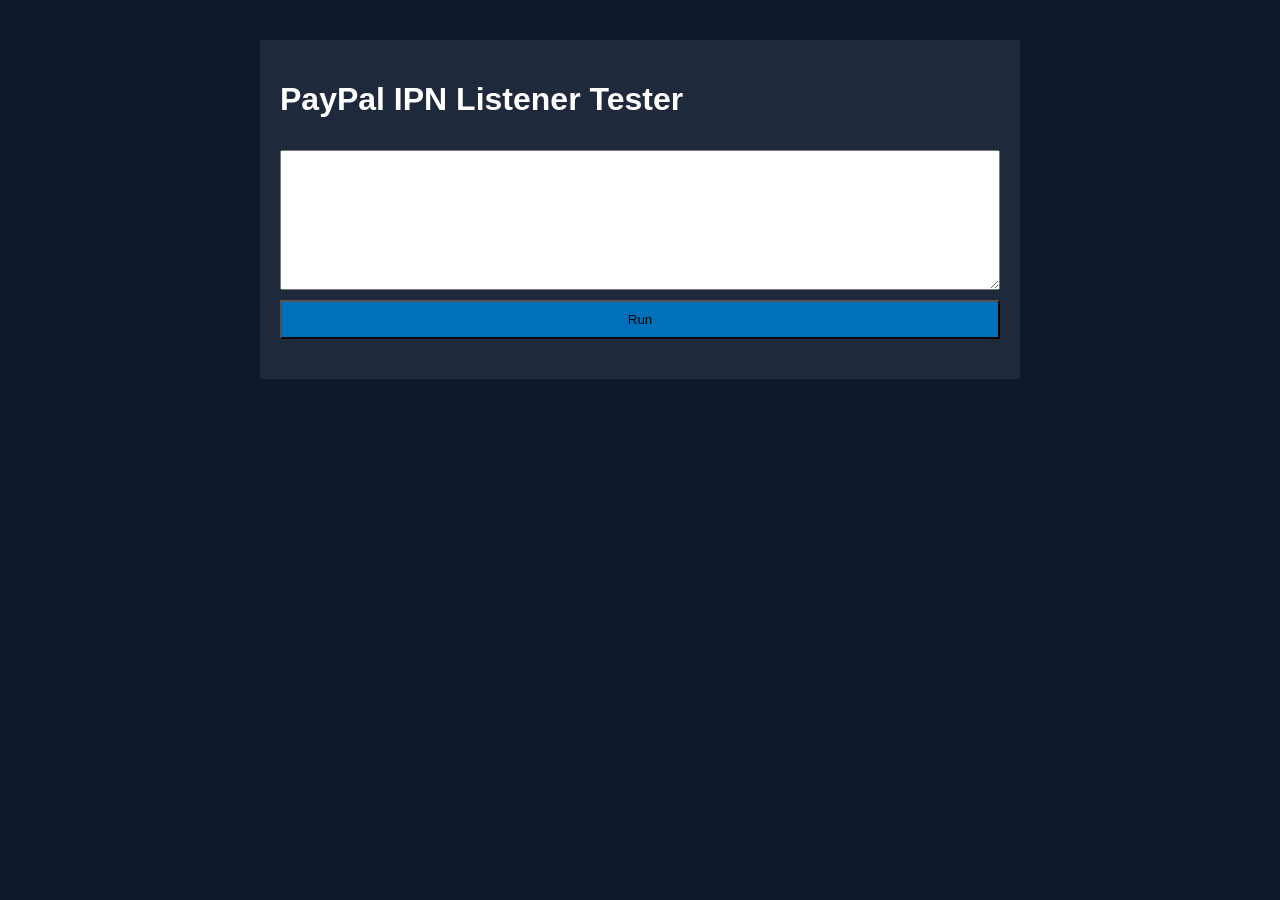
<file: ipn/index.html>
<html><head><meta charset='UTF-8'><title>PayPal IPN Listener Tester</title><meta name='viewport' content='width=device-width, initial-scale=1.0'><link rel='stylesheet' href='styles.css'></head><body><div class='container'><h1>PayPal IPN Listener Tester</h1><textarea id='ipn'></textarea><button onclick='run()'>Run</button><div id='res' class='result'></div></div><script src='script.js'></script></body></html>
</file>
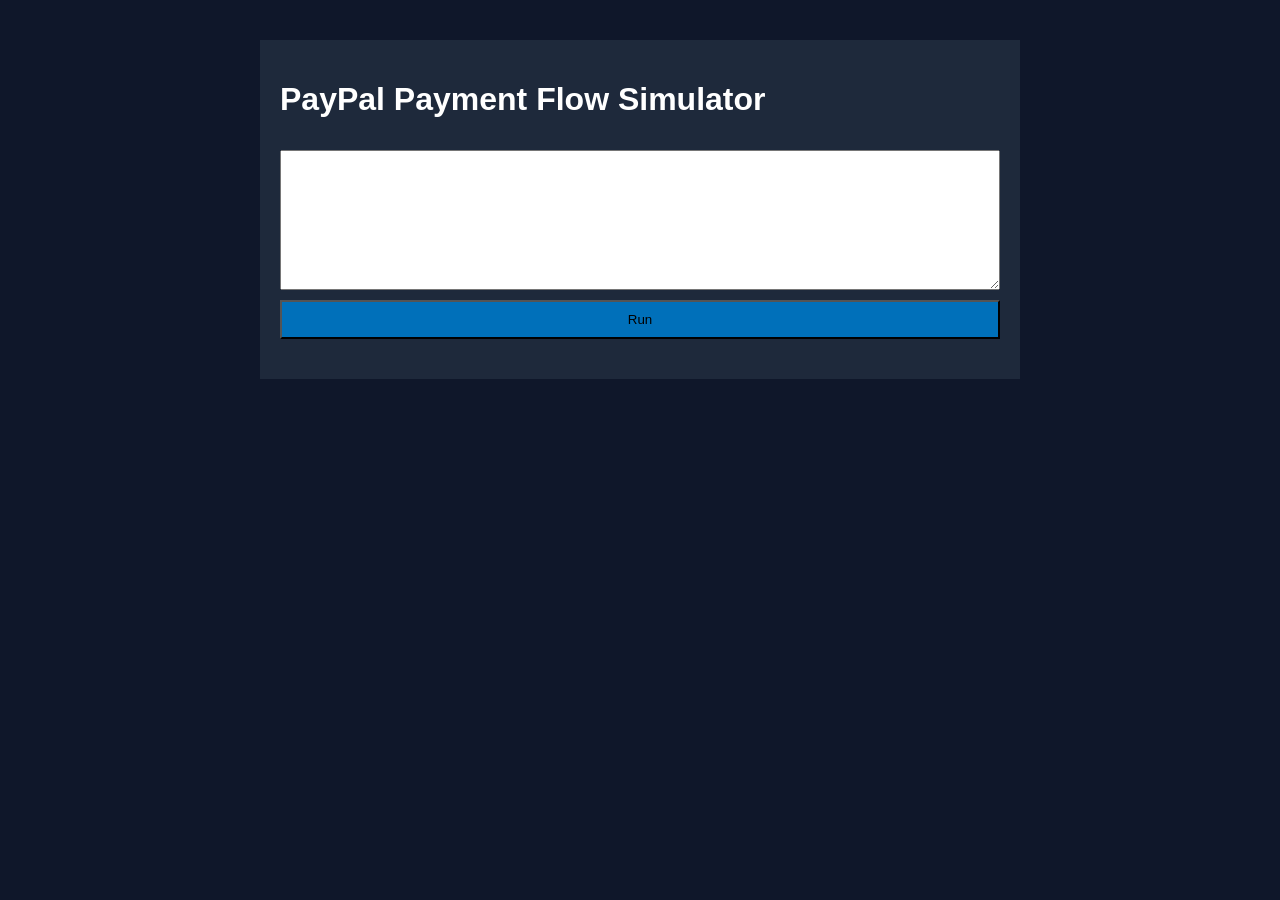
<file: payment-flow/index.html>
<html><head><meta charset='UTF-8'><title>PayPal Payment Flow Simulator</title><meta name='viewport' content='width=device-width, initial-scale=1.0'><link rel='stylesheet' href='styles.css'></head><body><div class='container'><h1>PayPal Payment Flow Simulator</h1><textarea id='flow'></textarea><button onclick='run()'>Run</button><div id='res' class='result'></div></div><script src='script.js'></script></body></html>
</file>
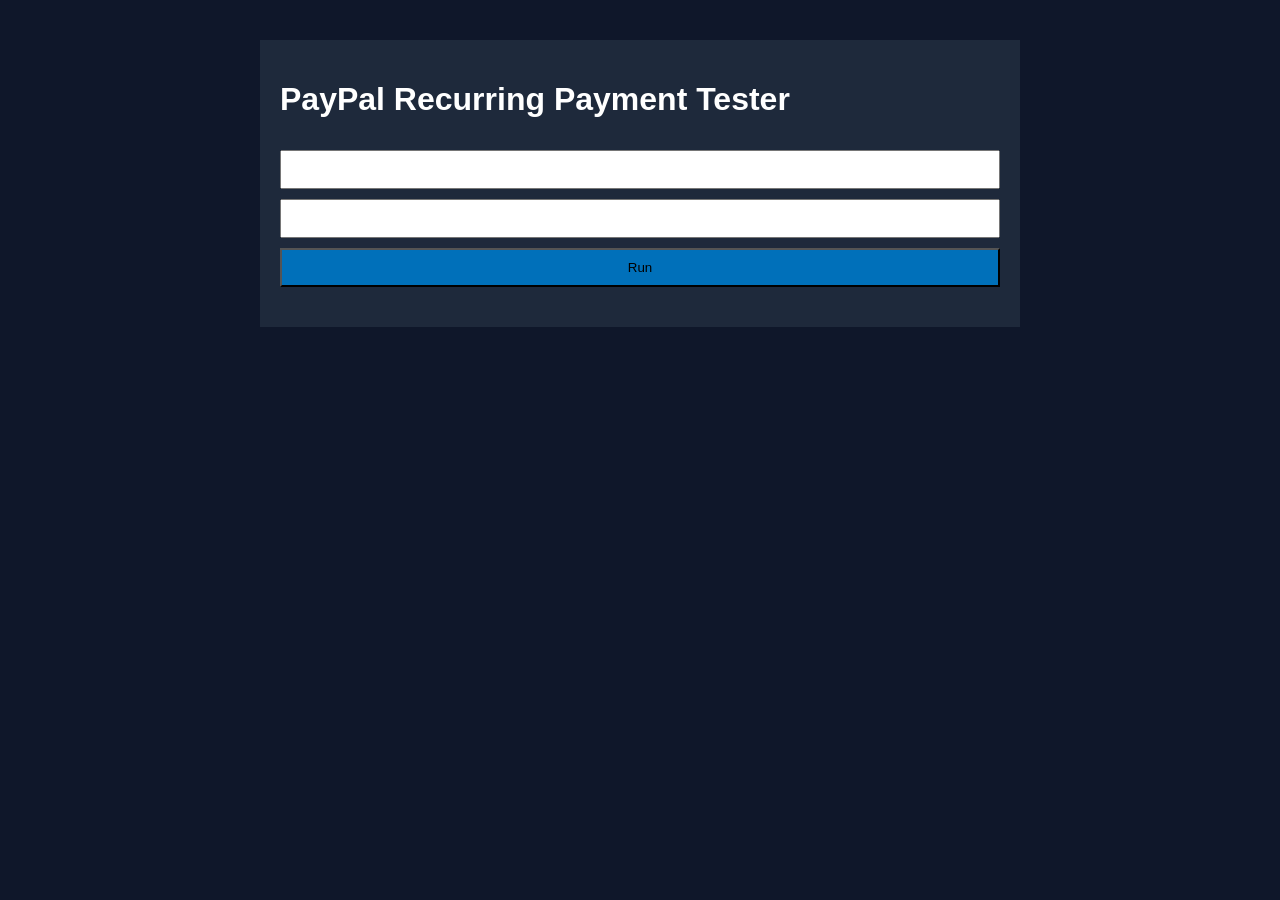
<file: recurring/index.html>
<html><head><meta charset='UTF-8'><title>PayPal Recurring Payment Tester</title><meta name='viewport' content='width=device-width, initial-scale=1.0'><link rel='stylesheet' href='styles.css'></head><body><div class='container'><h1>PayPal Recurring Payment Tester</h1><input id='amount'><input id='cycles'><button onclick='run()'>Run</button><div id='res' class='result'></div></div><script src='script.js'></script></body></html>
</file>
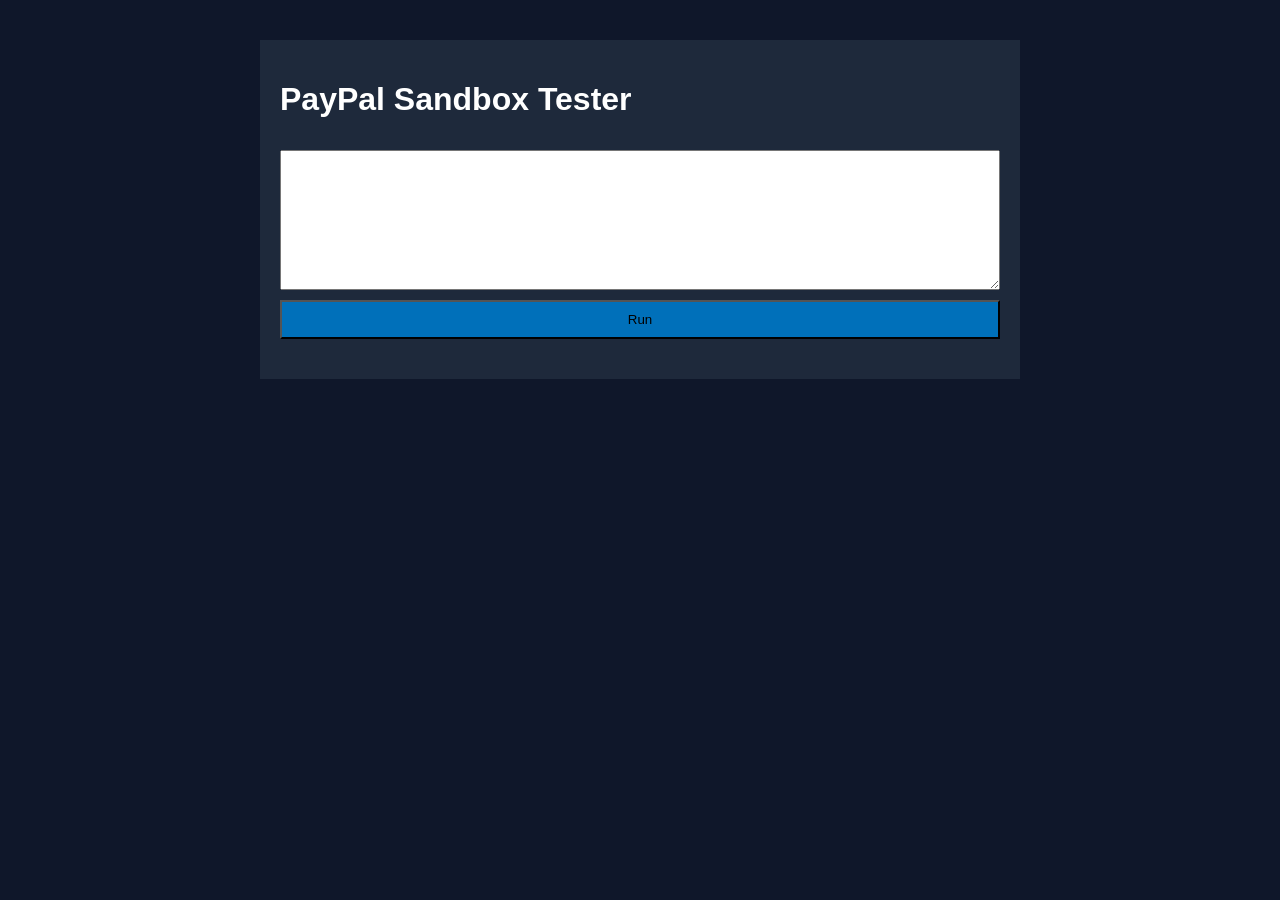
<file: sandbox/index.html>
<html><head><meta charset='UTF-8'><title>PayPal Sandbox Tester</title><meta name='viewport' content='width=device-width, initial-scale=1.0'><link rel='stylesheet' href='styles.css'></head><body><div class='container'><h1>PayPal Sandbox Tester</h1><textarea id='data'></textarea><button onclick='run()'>Run</button><div id='res' class='result'></div></div><script src='script.js'></script></body></html>
</file>
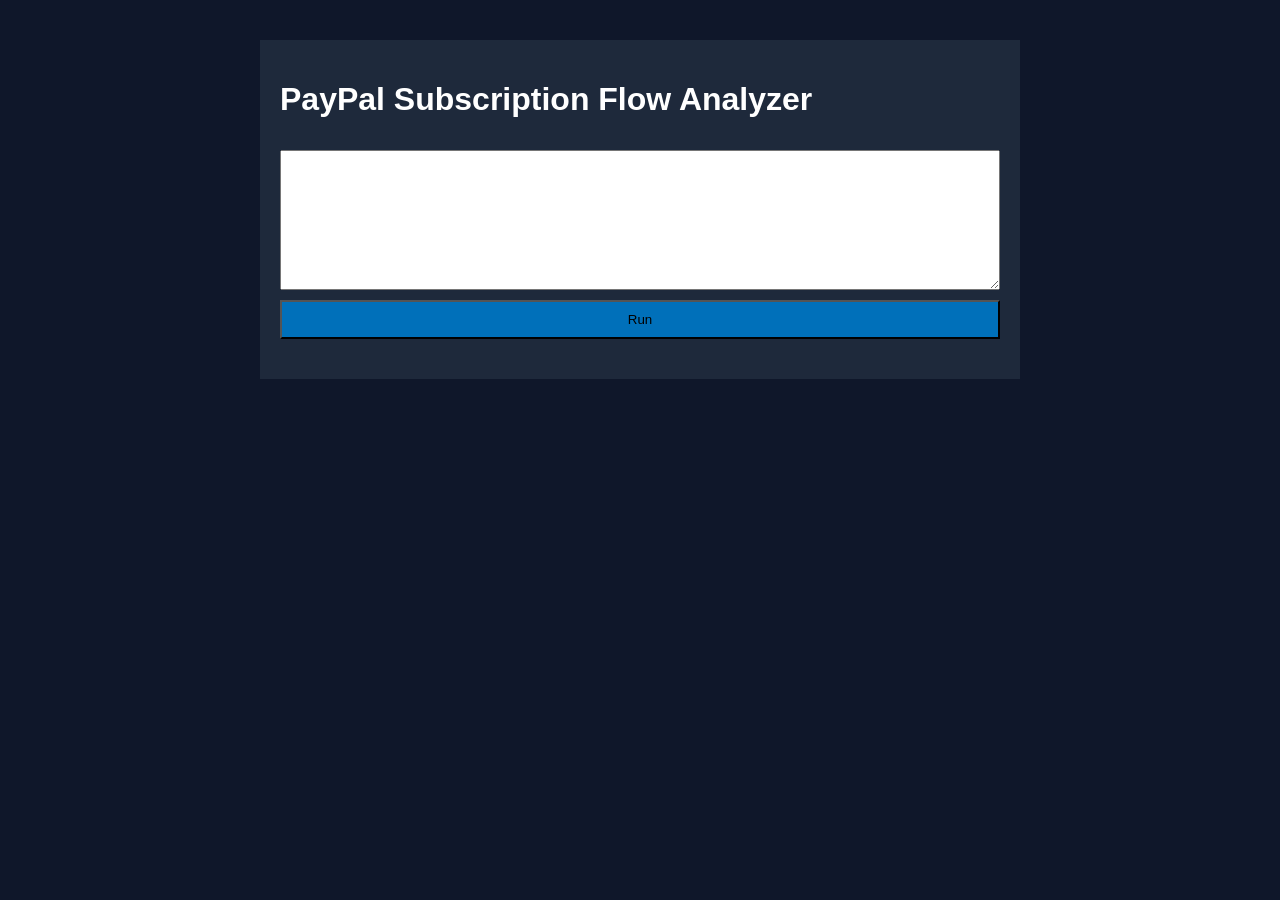
<file: subscription/index.html>
<html><head><meta charset='UTF-8'><title>PayPal Subscription Flow Analyzer</title><meta name='viewport' content='width=device-width, initial-scale=1.0'><link rel='stylesheet' href='styles.css'></head><body><div class='container'><h1>PayPal Subscription Flow Analyzer</h1><textarea id='flow'></textarea><button onclick='run()'>Run</button><div id='res' class='result'></div></div><script src='script.js'></script></body></html>
</file>
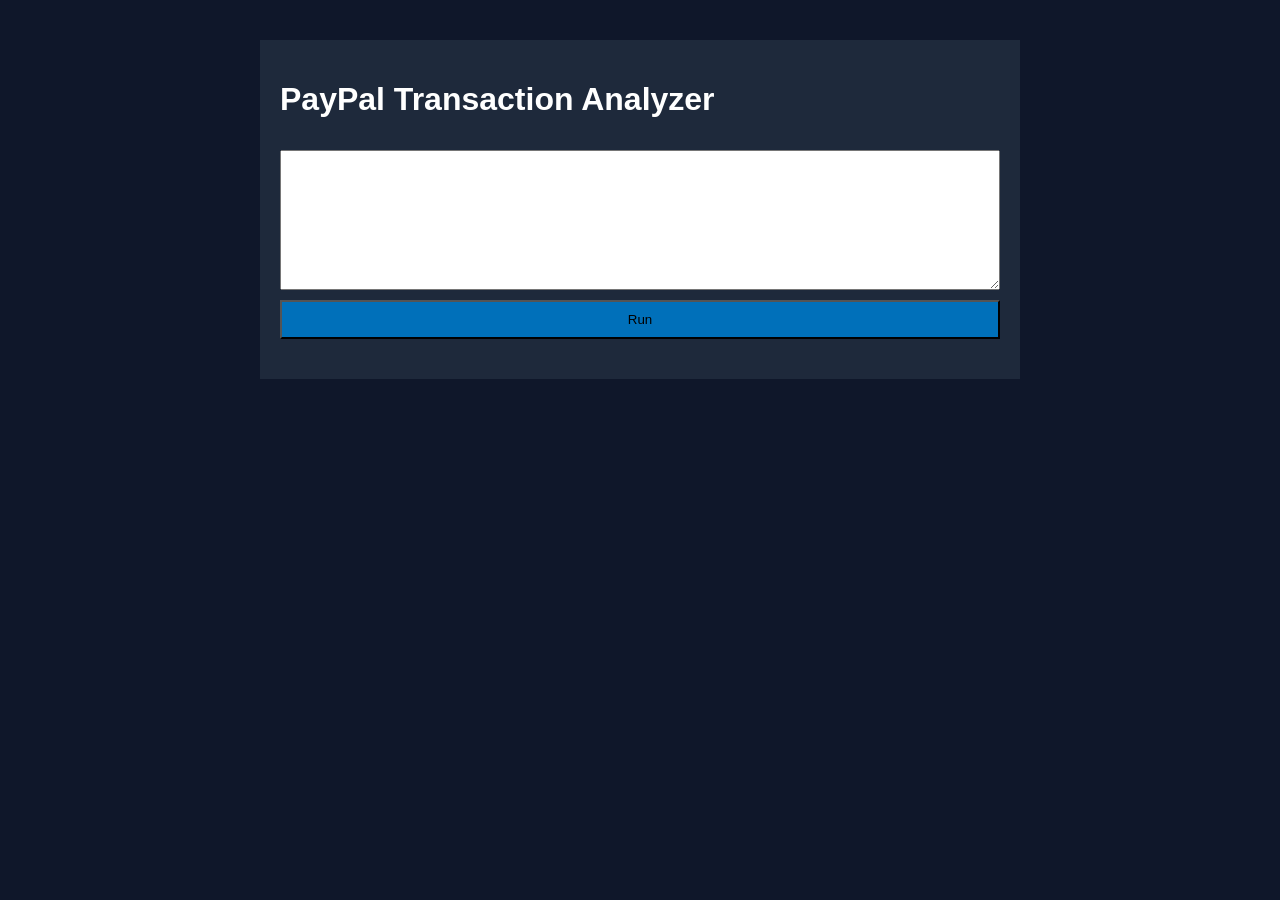
<file: transaction/index.html>
<html><head><meta charset='UTF-8'><title>PayPal Transaction Analyzer</title><meta name='viewport' content='width=device-width, initial-scale=1.0'><link rel='stylesheet' href='styles.css'></head><body><div class='container'><h1>PayPal Transaction Analyzer</h1><textarea id='data'></textarea><button onclick='run()'>Run</button><div id='res' class='result'></div></div><script src='script.js'></script></body></html>
</file>
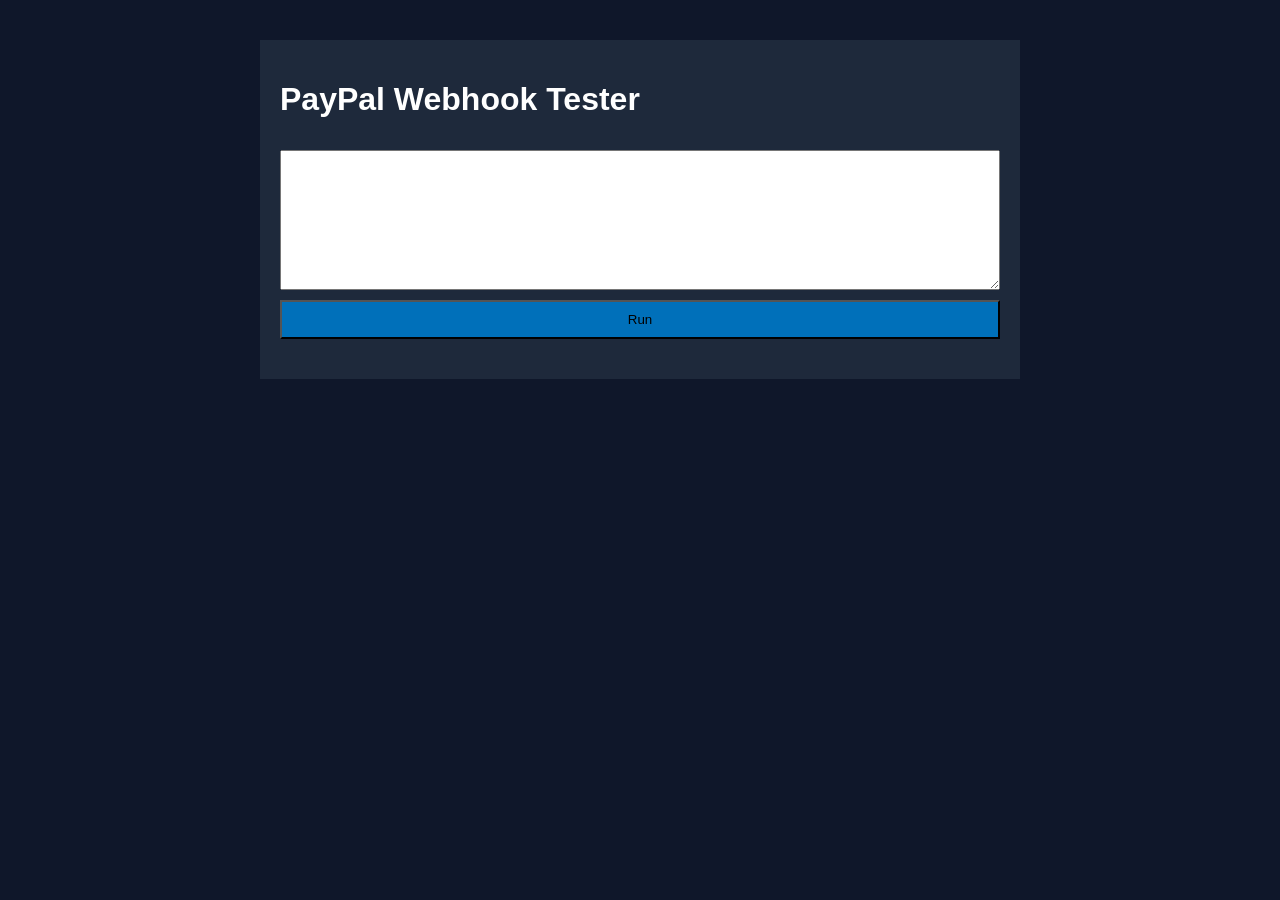
<file: webhook/index.html>
<html><head><meta charset='UTF-8'><title>PayPal Webhook Tester</title><meta name='viewport' content='width=device-width, initial-scale=1.0'><link rel='stylesheet' href='styles.css'></head><body><div class='container'><h1>PayPal Webhook Tester</h1><textarea id='payload'></textarea><button onclick='run()'>Run</button><div id='res' class='result'></div></div><script src='script.js'></script></body></html>
</file>
<file: api-builder/styles.css>
body{font-family:Arial;background:#0f172a;color:#fff}.container{max-width:720px;margin:40px auto;padding:20px;background:#1e293b}textarea,input{width:100%;margin-top:10px;padding:10px}textarea{height:140px}button{margin-top:10px;width:100%;padding:10px;background:#0070ba}.result{margin-top:20px;white-space:pre-wrap}
</file>
<file: api-response/styles.css>
body{font-family:Arial;background:#0f172a;color:#fff}.container{max-width:720px;margin:40px auto;padding:20px;background:#1e293b}textarea,input{width:100%;margin-top:10px;padding:10px}textarea{height:140px}button{margin-top:10px;width:100%;padding:10px;background:#0070ba}.result{margin-top:20px;white-space:pre-wrap}
</file>
<file: checkout/styles.css>
body{font-family:Arial;background:#0f172a;color:#fff}.container{max-width:720px;margin:40px auto;padding:20px;background:#1e293b}textarea,input{width:100%;margin-top:10px;padding:10px}textarea{height:140px}button{margin-top:10px;width:100%;padding:10px;background:#0070ba}.result{margin-top:20px;white-space:pre-wrap}
</file>
<file: currency/styles.css>
body{font-family:Arial;background:#0f172a;color:#fff}.container{max-width:720px;margin:40px auto;padding:20px;background:#1e293b}textarea,input{width:100%;margin-top:10px;padding:10px}textarea{height:140px}button{margin-top:10px;width:100%;padding:10px;background:#0070ba}.result{margin-top:20px;white-space:pre-wrap}
</file>
<file: dispute/styles.css>
body{font-family:Arial;background:#0f172a;color:#fff}.container{max-width:720px;margin:40px auto;padding:20px;background:#1e293b}textarea,input{width:100%;margin-top:10px;padding:10px}textarea{height:140px}button{margin-top:10px;width:100%;padding:10px;background:#0070ba}.result{margin-top:20px;white-space:pre-wrap}
</file>
<file: fees/styles.css>
body{font-family:Arial;background:#0f172a;color:#fff}.container{max-width:720px;margin:40px auto;padding:20px;background:#1e293b}textarea,input{width:100%;margin-top:10px;padding:10px}textarea{height:140px}button{margin-top:10px;width:100%;padding:10px;background:#0070ba}.result{margin-top:20px;white-space:pre-wrap}
</file>
<file: ipn/styles.css>
body{font-family:Arial;background:#0f172a;color:#fff}.container{max-width:720px;margin:40px auto;padding:20px;background:#1e293b}textarea,input{width:100%;margin-top:10px;padding:10px}textarea{height:140px}button{margin-top:10px;width:100%;padding:10px;background:#0070ba}.result{margin-top:20px;white-space:pre-wrap}
</file>
<file: payment-flow/styles.css>
body{font-family:Arial;background:#0f172a;color:#fff}.container{max-width:720px;margin:40px auto;padding:20px;background:#1e293b}textarea,input{width:100%;margin-top:10px;padding:10px}textarea{height:140px}button{margin-top:10px;width:100%;padding:10px;background:#0070ba}.result{margin-top:20px;white-space:pre-wrap}
</file>
<file: recurring/styles.css>
body{font-family:Arial;background:#0f172a;color:#fff}.container{max-width:720px;margin:40px auto;padding:20px;background:#1e293b}textarea,input{width:100%;margin-top:10px;padding:10px}textarea{height:140px}button{margin-top:10px;width:100%;padding:10px;background:#0070ba}.result{margin-top:20px;white-space:pre-wrap}
</file>
<file: sandbox/styles.css>
body{font-family:Arial;background:#0f172a;color:#fff}.container{max-width:720px;margin:40px auto;padding:20px;background:#1e293b}textarea,input{width:100%;margin-top:10px;padding:10px}textarea{height:140px}button{margin-top:10px;width:100%;padding:10px;background:#0070ba}.result{margin-top:20px;white-space:pre-wrap}
</file>
<file: subscription/styles.css>
body{font-family:Arial;background:#0f172a;color:#fff}.container{max-width:720px;margin:40px auto;padding:20px;background:#1e293b}textarea,input{width:100%;margin-top:10px;padding:10px}textarea{height:140px}button{margin-top:10px;width:100%;padding:10px;background:#0070ba}.result{margin-top:20px;white-space:pre-wrap}
</file>
<file: transaction/styles.css>
body{font-family:Arial;background:#0f172a;color:#fff}.container{max-width:720px;margin:40px auto;padding:20px;background:#1e293b}textarea,input{width:100%;margin-top:10px;padding:10px}textarea{height:140px}button{margin-top:10px;width:100%;padding:10px;background:#0070ba}.result{margin-top:20px;white-space:pre-wrap}
</file>
<file: webhook/styles.css>
body{font-family:Arial;background:#0f172a;color:#fff}.container{max-width:720px;margin:40px auto;padding:20px;background:#1e293b}textarea,input{width:100%;margin-top:10px;padding:10px}textarea{height:140px}button{margin-top:10px;width:100%;padding:10px;background:#0070ba}.result{margin-top:20px;white-space:pre-wrap}
</file>
